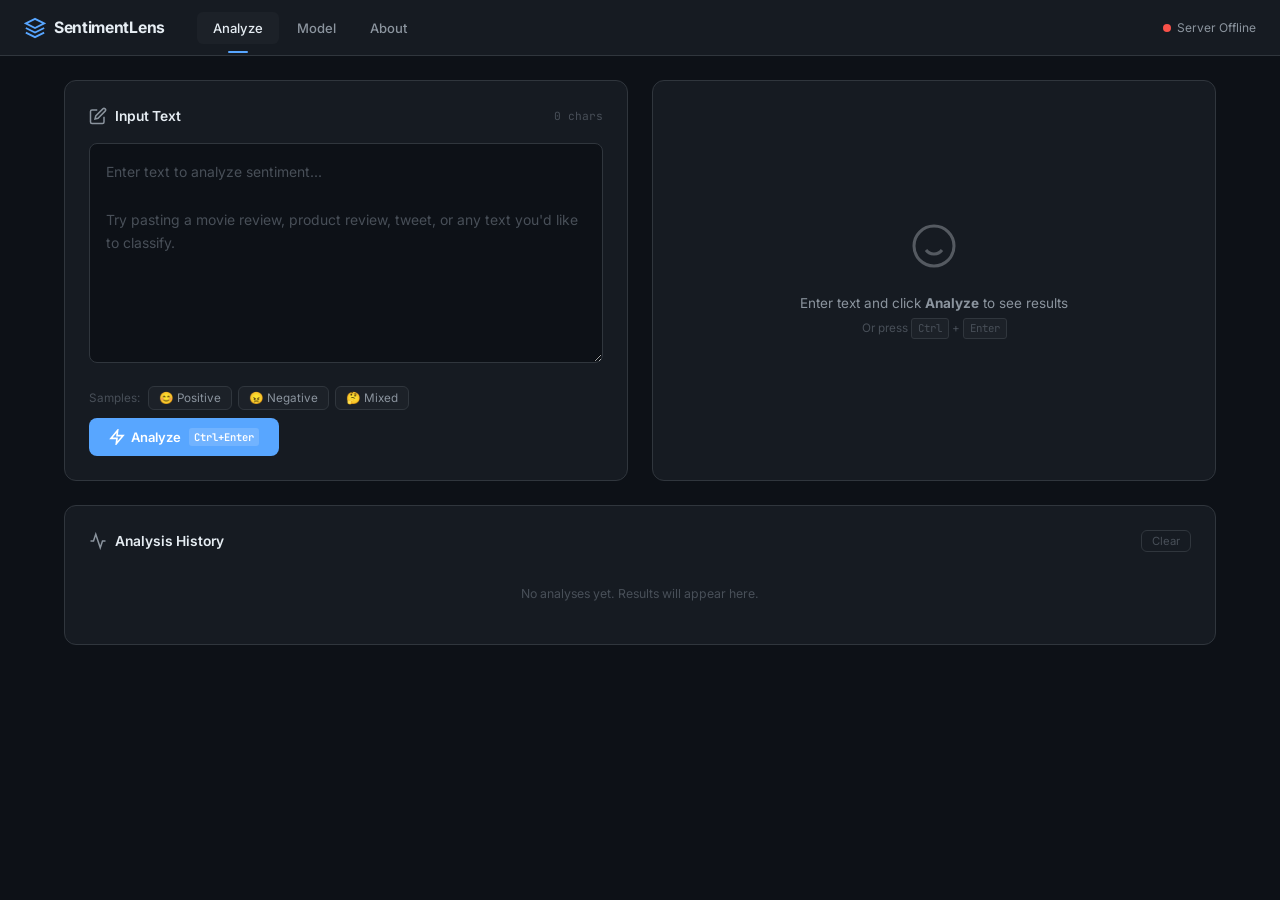
<file: index.html>
<!DOCTYPE html>
<html lang="en">

<head>
    <meta charset="UTF-8">
    <meta name="viewport" content="width=device-width, initial-scale=1.0">
    <title>SentimentLens — AI Sentiment Analyzer</title>
    <meta name="description"
        content="Analyze text sentiment using a hybrid CNN-BiLSTM deep learning model. Real-time sentiment classification with confidence scores.">
    <link rel="preconnect" href="https://fonts.googleapis.com">
    <link rel="preconnect" href="https://fonts.gstatic.com" crossorigin>
    <link
        href="https://fonts.googleapis.com/css2?family=Inter:wght@300;400;500;600;700&family=JetBrains+Mono:wght@400;500&display=swap"
        rel="stylesheet">
    <link rel="stylesheet" href="css/style.css">
</head>

<body>
    <!-- ═══ Top Navigation Bar ═══ -->
    <nav class="topbar">
        <div class="topbar-left">
            <div class="logo">
                <svg class="logo-icon" viewBox="0 0 24 24" width="22" height="22" fill="none" stroke="currentColor"
                    stroke-width="2">
                    <path d="M12 2L2 7l10 5 10-5-10-5z" />
                    <path d="M2 17l10 5 10-5" />
                    <path d="M2 12l10 5 10-5" />
                </svg>
                <span class="logo-text">SentimentLens</span>
            </div>
            <div class="topbar-tabs">
                <button class="tab-btn active" data-tab="analyze" id="tab-analyze">Analyze</button>
                <button class="tab-btn" data-tab="model" id="tab-model">Model</button>
                <button class="tab-btn" data-tab="about" id="tab-about">About</button>
            </div>
        </div>
        <div class="topbar-right">
            <div class="status-indicator" id="server-status">
                <span class="status-dot"></span>
                <span class="status-text">Checking...</span>
            </div>
        </div>
    </nav>

    <!-- ═══ Main Content ═══ -->
    <main class="main-content">

        <!-- ─── Analyze Tab ─── -->
        <section class="tab-panel active" id="panel-analyze">
            <div class="analyze-grid">

                <!-- Left: Input -->
                <div class="card input-card">
                    <div class="card-header">
                        <h2 class="card-title">
                            <svg viewBox="0 0 24 24" width="18" height="18" fill="none" stroke="currentColor"
                                stroke-width="2">
                                <path d="M11 4H4a2 2 0 0 0-2 2v14a2 2 0 0 0 2 2h14a2 2 0 0 0 2-2v-7" />
                                <path d="M18.5 2.5a2.121 2.121 0 0 1 3 3L12 15l-4 1 1-4 9.5-9.5z" />
                            </svg>
                            Input Text
                        </h2>
                        <span class="char-count" id="char-count">0 chars</span>
                    </div>
                    <textarea id="text-input" class="text-input"
                        placeholder="Enter text to analyze sentiment...&#10;&#10;Try pasting a movie review, product review, tweet, or any text you'd like to classify."
                        spellcheck="false"></textarea>
                    <div class="input-actions">
                        <div class="sample-buttons">
                            <span class="sample-label">Samples:</span>
                            <button class="sample-btn" data-sample="positive" id="sample-positive">😊 Positive</button>
                            <button class="sample-btn" data-sample="negative" id="sample-negative">😠 Negative</button>
                            <button class="sample-btn" data-sample="mixed" id="sample-mixed">🤔 Mixed</button>
                        </div>
                        <button class="analyze-btn" id="analyze-btn">
                            <svg viewBox="0 0 24 24" width="16" height="16" fill="none" stroke="currentColor"
                                stroke-width="2.5">
                                <polygon points="13 2 3 14 12 14 11 22 21 10 12 10 13 2" />
                            </svg>
                            Analyze
                            <span class="kbd">Ctrl+Enter</span>
                        </button>
                    </div>
                </div>

                <!-- Right: Results -->
                <div class="card results-card" id="results-card">
                    <!-- Empty State -->
                    <div class="empty-state" id="empty-state">
                        <div class="empty-icon">
                            <svg viewBox="0 0 24 24" width="48" height="48" fill="none" stroke="currentColor"
                                stroke-width="1.5" opacity="0.3">
                                <circle cx="12" cy="12" r="10" />
                                <path d="M8 14s1.5 2 4 2 4-2 4-2" />
                                <line x1="9" y1="9" x2="9.01" y2="9" />
                                <line x1="15" y1="9" x2="15.01" y2="9" />
                            </svg>
                        </div>
                        <p class="empty-text">Enter text and click <strong>Analyze</strong> to see results</p>
                        <p class="empty-subtext">Or press <kbd>Ctrl</kbd> + <kbd>Enter</kbd></p>
                    </div>

                    <!-- Loading State -->
                    <div class="loading-state hidden" id="loading-state">
                        <div class="skeleton-group">
                            <div class="skeleton skeleton-lg"></div>
                            <div class="skeleton skeleton-md"></div>
                            <div class="skeleton skeleton-sm"></div>
                            <div class="skeleton skeleton-bar"></div>
                            <div class="skeleton skeleton-bar"></div>
                        </div>
                        <p class="loading-text">Analyzing sentiment...</p>
                    </div>

                    <!-- Results State -->
                    <div class="results-state hidden" id="results-state">
                        <!-- Sentiment Badge -->
                        <div class="sentiment-hero" id="sentiment-hero">
                            <div class="sentiment-badge" id="sentiment-badge">
                                <span class="sentiment-emoji" id="sentiment-emoji">😊</span>
                                <span class="sentiment-label" id="sentiment-label">Positive</span>
                            </div>
                            <div class="confidence-ring" id="confidence-ring">
                                <svg viewBox="0 0 120 120" class="ring-svg">
                                    <circle cx="60" cy="60" r="52" class="ring-bg" />
                                    <circle cx="60" cy="60" r="52" class="ring-fill" id="ring-fill" />
                                </svg>
                                <div class="ring-label">
                                    <span class="ring-value" id="confidence-value">0%</span>
                                    <span class="ring-text">confidence</span>
                                </div>
                            </div>
                        </div>

                        <!-- Probability Bars -->
                        <div class="prob-section">
                            <h3 class="section-label">Class Probabilities</h3>
                            <div class="prob-bars" id="prob-bars">
                                <!-- Filled dynamically -->
                            </div>
                        </div>

                        <!-- Meta Info -->
                        <div class="meta-section" id="meta-section">
                            <div class="meta-item">
                                <span class="meta-key">Words analyzed</span>
                                <span class="meta-val" id="meta-words">—</span>
                            </div>
                            <div class="meta-item">
                                <span class="meta-key">Processing</span>
                                <span class="meta-val" id="meta-time">—</span>
                            </div>
                        </div>
                    </div>

                    <!-- Error State -->
                    <div class="error-state hidden" id="error-state">
                        <svg viewBox="0 0 24 24" width="40" height="40" fill="none" stroke="#f85149" stroke-width="1.5">
                            <circle cx="12" cy="12" r="10" />
                            <line x1="15" y1="9" x2="9" y2="15" />
                            <line x1="9" y1="9" x2="15" y2="15" />
                        </svg>
                        <p class="error-text" id="error-text">Something went wrong</p>
                        <button class="retry-btn" id="retry-btn">Try Again</button>
                    </div>
                </div>

            </div>

            <!-- History -->
            <div class="card history-card" id="history-card">
                <div class="card-header">
                    <h2 class="card-title">
                        <svg viewBox="0 0 24 24" width="18" height="18" fill="none" stroke="currentColor"
                            stroke-width="2">
                            <polyline points="22 12 18 12 15 21 9 3 6 12 2 12" />
                        </svg>
                        Analysis History
                    </h2>
                    <button class="clear-btn" id="clear-history-btn">Clear</button>
                </div>
                <div class="history-list" id="history-list">
                    <p class="history-empty">No analyses yet. Results will appear here.</p>
                </div>
            </div>
        </section>

        <!-- ─── Model Tab ─── -->
        <section class="tab-panel" id="panel-model">
            <div class="model-grid">

                <!-- Architecture -->
                <div class="card">
                    <div class="card-header">
                        <h2 class="card-title">
                            <svg viewBox="0 0 24 24" width="18" height="18" fill="none" stroke="currentColor"
                                stroke-width="2">
                                <rect x="2" y="3" width="20" height="14" rx="2" />
                                <line x1="8" y1="21" x2="16" y2="21" />
                                <line x1="12" y1="17" x2="12" y2="21" />
                            </svg>
                            Model Architecture
                        </h2>
                    </div>
                    <div class="arch-pipeline" id="arch-pipeline">
                        <div class="arch-stage">
                            <div class="arch-node input-node">
                                <span class="arch-icon">📝</span>
                                <span class="arch-name">Input</span>
                                <span class="arch-detail">Raw Text</span>
                            </div>
                            <div class="arch-arrow">→</div>
                        </div>
                        <div class="arch-stage">
                            <div class="arch-node preprocess-node">
                                <span class="arch-icon">🧹</span>
                                <span class="arch-name">Preprocess</span>
                                <span class="arch-detail">Clean + Tokenize + Pad</span>
                            </div>
                            <div class="arch-arrow">→</div>
                        </div>
                        <div class="arch-stage">
                            <div class="arch-node embed-node">
                                <span class="arch-icon">🔢</span>
                                <span class="arch-name">Embedding</span>
                                <span class="arch-detail">128-dim trainable</span>
                            </div>
                            <div class="arch-arrow">→</div>
                        </div>
                        <div class="arch-stage">
                            <div class="arch-node cnn-node">
                                <span class="arch-icon">🔍</span>
                                <span class="arch-name">CNN</span>
                                <span class="arch-detail">Conv1D (k=3,5,7) padded</span>
                            </div>
                            <div class="arch-arrow">→</div>
                        </div>
                        <div class="arch-stage">
                            <div class="arch-node lstm-node">
                                <span class="arch-icon">🔄</span>
                                <span class="arch-name">BiLSTM</span>
                                <span class="arch-detail">64 units, full-sequence</span>
                            </div>
                            <div class="arch-arrow">→</div>
                        </div>
                        <div class="arch-stage">
                            <div class="arch-node output-node">
                                <span class="arch-icon">🎯</span>
                                <span class="arch-name">Output</span>
                                <span class="arch-detail">Sigmoid (Pos/Neg)</span>
                            </div>
                        </div>
                    </div>
                </div>

                <!-- Layer Details -->
                <div class="card">
                    <div class="card-header">
                        <h2 class="card-title">
                            <svg viewBox="0 0 24 24" width="18" height="18" fill="none" stroke="currentColor"
                                stroke-width="2">
                                <path
                                    d="M21 16V8a2 2 0 0 0-1-1.73l-7-4a2 2 0 0 0-2 0l-7 4A2 2 0 0 0 3 8v8a2 2 0 0 0 1 1.73l7 4a2 2 0 0 0 2 0l7-4A2 2 0 0 0 21 16z" />
                            </svg>
                            Layer Details
                        </h2>
                    </div>
                    <div class="layers-table-wrap">
                        <table class="layers-table" id="layers-table">
                            <thead>
                                <tr>
                                    <th>Layer</th>
                                    <th>Type</th>
                                    <th>Output Shape</th>
                                    <th>Params</th>
                                </tr>
                            </thead>
                            <tbody id="layers-tbody">
                                <tr>
                                    <td colspan="4" class="table-loading">Loading model info...</td>
                                </tr>
                            </tbody>
                        </table>
                    </div>
                </div>

                <!-- Training Metrics -->
                <div class="card metrics-card">
                    <div class="card-header">
                        <h2 class="card-title">
                            <svg viewBox="0 0 24 24" width="18" height="18" fill="none" stroke="currentColor"
                                stroke-width="2">
                                <path d="M18 20V10" />
                                <path d="M12 20V4" />
                                <path d="M6 20v-6" />
                            </svg>
                            Training Metrics
                        </h2>
                    </div>
                    <div class="metrics-grid" id="metrics-grid">
                        <div class="metric-tile">
                            <span class="metric-val" id="metric-accuracy">—</span>
                            <span class="metric-label">Test Accuracy</span>
                        </div>
                        <div class="metric-tile">
                            <span class="metric-val" id="metric-loss">—</span>
                            <span class="metric-label">Test Loss</span>
                        </div>
                        <div class="metric-tile">
                            <span class="metric-val" id="metric-epochs">—</span>
                            <span class="metric-label">Epochs</span>
                        </div>
                        <div class="metric-tile">
                            <span class="metric-val" id="metric-params">—</span>
                            <span class="metric-label">Parameters</span>
                        </div>
                        <div class="metric-tile">
                            <span class="metric-val" id="metric-dataset">—</span>
                            <span class="metric-label">Dataset</span>
                        </div>
                        <div class="metric-tile">
                            <span class="metric-val" id="metric-vocab">—</span>
                            <span class="metric-label">Vocab Size</span>
                        </div>
                    </div>

                    <!-- Training History Chart -->
                    <div class="chart-section">
                        <h3 class="section-label">Training History</h3>
                        <canvas id="history-chart" width="600" height="250"></canvas>
                    </div>
                </div>
            </div>
        </section>

        <!-- ─── About Tab ─── -->
        <section class="tab-panel" id="panel-about">
            <div class="about-content">
                <div class="card">
                    <h2 class="about-title">About SentimentLens</h2>
                    <p class="about-desc">
                        SentimentLens is a deep learning-powered sentiment analysis tool built with a
                        <strong>hybrid CNN-BiLSTM architecture</strong>. It combines Convolutional Neural Networks
                        for extracting local text patterns (n-grams) with Bidirectional LSTM for understanding
                        sequential context — achieving higher accuracy than either approach alone.
                    </p>

                    <div class="about-grid">
                        <div class="about-card">
                            <h3>🔍 CNN Layer</h3>
                            <p>Multi-kernel Conv1D (3,5,7-gram) with padding preserves the full sequence length,
                                extracting local n-gram patterns without collapsing the timeline.</p>
                        </div>
                        <div class="about-card">
                            <h3>🔄 BiLSTM Layer</h3>
                            <p>Bidirectional LSTM reads the full 200-step CNN feature sequence in both directions,
                                capturing complete forward and backward context.</p>
                        </div>
                        <div class="about-card">
                            <h3>📊 Dataset</h3>
                            <p>Trained on a mixed 250K dataset — 50,000 IMDB movie reviews + 200,000 Yelp reviews — with
                                binary sentiment labels (Positive / Negative).</p>
                        </div>
                        <div class="about-card">
                            <h3>⚡ Stack</h3>
                            <p>PyTorch backend, FastAPI server, vanilla HTML/CSS/JS frontend. No heavy frameworks
                                needed.</p>
                        </div>
                    </div>

                    <div class="tech-badges">
                        <span class="badge">PyTorch</span>
                        <span class="badge">FastAPI</span>
                        <span class="badge">Python</span>
                        <span class="badge">CNN</span>
                        <span class="badge">BiLSTM</span>
                        <span class="badge">NLP</span>
                    </div>
                </div>
            </div>
        </section>

    </main>

    <script src="js/env.js"></script>
    <script src="js/app.js"></script>
</body>

</html>
</file>
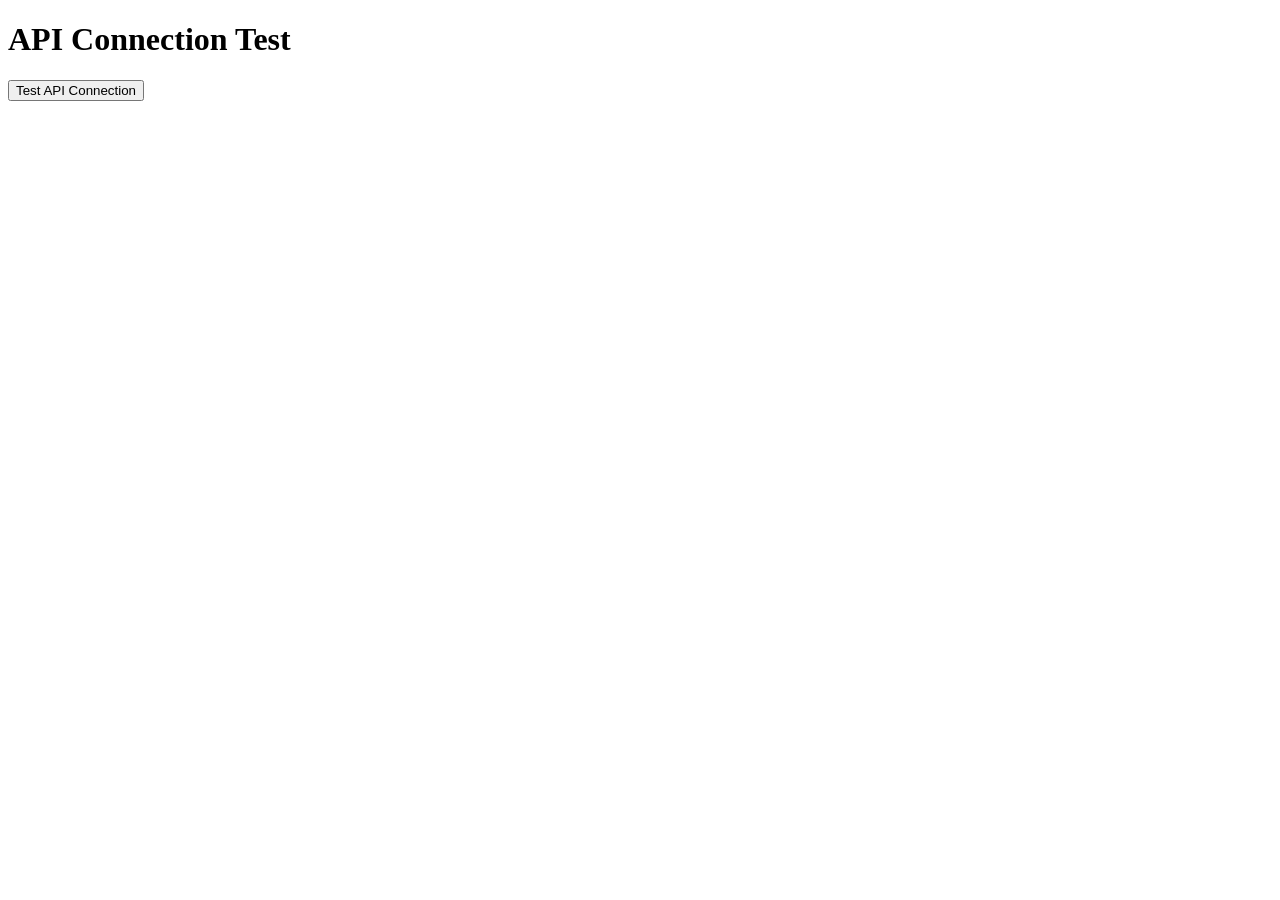
<file: test.html>
<!DOCTYPE html>
<html lang="en">
<head>
    <meta charset="UTF-8">
    <meta name="viewport" content="width=device-width, initial-scale=1.0">
    <title>API Test</title>
</head>
<body>
    <h1>API Connection Test</h1>
    <button onclick="testAPI()">Test API Connection</button>
    <div id="result"></div>

    <script>
        async function testAPI() {
            const resultDiv = document.getElementById('result');
            resultDiv.innerHTML = 'Testing...';

            try {
                console.log('Making API call...');
                const response = await fetch('http://localhost:8000/predict', {
                    method: 'POST',
                    headers: {
                        'Content-Type': 'application/json',
                    },
                    body: JSON.stringify({ text: 'This is a test message' })
                });

                console.log('Response status:', response.status);
                const data = await response.json();
                console.log('Response data:', data);

                resultDiv.innerHTML = `
                    <h2>✅ Success!</h2>
                    <pre>${JSON.stringify(data, null, 2)}</pre>
                `;
            } catch (error) {
                console.error('Error:', error);
                resultDiv.innerHTML = `
                    <h2>❌ Error</h2>
                    <p>${error.message}</p>
                `;
            }
        }
    </script>
</body>
</html>
</file>
<file: css/style.css>
/* ═══════════════════════════════════════════════════════════
   SentimentLens — Design System & Styles
   Dark editorial dashboard aesthetic
   ═══════════════════════════════════════════════════════════ */

/* ─── Reset & Base ───────────────────────────────────────── */
*, *::before, *::after {
    margin: 0;
    padding: 0;
    box-sizing: border-box;
}

:root {
    /* Palette */
    --bg-primary: #0d1117;
    --bg-secondary: #161b22;
    --bg-tertiary: #1c2128;
    --bg-elevated: #21262d;
    --border: #30363d;
    --border-light: #21262d;
    --text-primary: #e6edf3;
    --text-secondary: #8b949e;
    --text-muted: #484f58;
    --accent: #58a6ff;
    --accent-subtle: rgba(88, 166, 255, 0.1);
    --positive: #3fb950;
    --positive-subtle: rgba(63, 185, 80, 0.12);
    --negative: #f85149;
    --negative-subtle: rgba(248, 81, 73, 0.12);
    --warning: #d29922;
    --warning-subtle: rgba(210, 153, 34, 0.12);

    /* Typography */
    --font-sans: 'Inter', -apple-system, BlinkMacSystemFont, 'Segoe UI', sans-serif;
    --font-mono: 'JetBrains Mono', 'Cascadia Code', 'Fira Code', monospace;

    /* Spacing */
    --space-xs: 4px;
    --space-sm: 8px;
    --space-md: 16px;
    --space-lg: 24px;
    --space-xl: 32px;
    --space-2xl: 48px;

    /* Radius */
    --radius-sm: 6px;
    --radius-md: 8px;
    --radius-lg: 12px;

    /* Transitions */
    --ease: cubic-bezier(0.4, 0, 0.2, 1);
    --duration: 200ms;
}

html {
    font-size: 15px;
    -webkit-font-smoothing: antialiased;
    -moz-osx-font-smoothing: grayscale;
}

body {
    font-family: var(--font-sans);
    background: var(--bg-primary);
    color: var(--text-primary);
    line-height: 1.6;
    min-height: 100vh;
}

/* ─── Top Navigation ────────────────────────────────────── */
.topbar {
    display: flex;
    align-items: center;
    justify-content: space-between;
    height: 56px;
    padding: 0 var(--space-lg);
    background: var(--bg-secondary);
    border-bottom: 1px solid var(--border);
    position: sticky;
    top: 0;
    z-index: 100;
    backdrop-filter: blur(12px);
}

.topbar-left {
    display: flex;
    align-items: center;
    gap: var(--space-xl);
}

.logo {
    display: flex;
    align-items: center;
    gap: var(--space-sm);
    color: var(--text-primary);
    text-decoration: none;
}

.logo-icon {
    color: var(--accent);
}

.logo-text {
    font-weight: 700;
    font-size: 1.05rem;
    letter-spacing: -0.02em;
}

.topbar-tabs {
    display: flex;
    gap: 2px;
}

.tab-btn {
    background: transparent;
    border: none;
    color: var(--text-secondary);
    font-family: var(--font-sans);
    font-size: 0.87rem;
    font-weight: 500;
    padding: var(--space-sm) var(--space-md);
    cursor: pointer;
    border-radius: var(--radius-sm);
    transition: all var(--duration) var(--ease);
    position: relative;
}

.tab-btn:hover {
    color: var(--text-primary);
    background: var(--bg-tertiary);
}

.tab-btn.active {
    color: var(--text-primary);
    background: var(--bg-tertiary);
}

.tab-btn.active::after {
    content: '';
    position: absolute;
    bottom: -9px;
    left: 50%;
    transform: translateX(-50%);
    width: 20px;
    height: 2px;
    background: var(--accent);
    border-radius: 1px;
}

.topbar-right {
    display: flex;
    align-items: center;
}

.status-indicator {
    display: flex;
    align-items: center;
    gap: 6px;
    font-size: 0.8rem;
    color: var(--text-secondary);
}

.status-dot {
    width: 8px;
    height: 8px;
    border-radius: 50%;
    background: var(--text-muted);
    transition: background var(--duration) var(--ease);
}

.status-dot.online { background: var(--positive); box-shadow: 0 0 6px var(--positive); }
.status-dot.offline { background: var(--negative); }
.status-dot.checking { background: var(--warning); animation: pulse-dot 1.2s ease infinite; }

@keyframes pulse-dot {
    0%, 100% { opacity: 1; }
    50% { opacity: 0.4; }
}

/* ─── Main Content ──────────────────────────────────────── */
.main-content {
    max-width: 1200px;
    margin: 0 auto;
    padding: var(--space-lg);
}

/* ─── Tab Panels ────────────────────────────────────────── */
.tab-panel {
    display: none;
    animation: fadeIn 300ms var(--ease);
}

.tab-panel.active {
    display: block;
}

@keyframes fadeIn {
    from { opacity: 0; transform: translateY(6px); }
    to { opacity: 1; transform: translateY(0); }
}

/* ─── Cards ─────────────────────────────────────────────── */
.card {
    background: var(--bg-secondary);
    border: 1px solid var(--border);
    border-radius: var(--radius-lg);
    padding: var(--space-lg);
    transition: border-color var(--duration) var(--ease);
}

.card:hover {
    border-color: #3d444d;
}

.card-header {
    display: flex;
    align-items: center;
    justify-content: space-between;
    margin-bottom: var(--space-md);
}

.card-title {
    font-size: 0.92rem;
    font-weight: 600;
    display: flex;
    align-items: center;
    gap: var(--space-sm);
    color: var(--text-primary);
}

.card-title svg {
    color: var(--text-secondary);
    flex-shrink: 0;
}

/* ─── Analyze Grid ──────────────────────────────────────── */
.analyze-grid {
    display: grid;
    grid-template-columns: 1fr 1fr;
    gap: var(--space-lg);
    margin-bottom: var(--space-lg);
}

/* ─── Input Card ────────────────────────────────────────── */
.char-count {
    font-size: 0.75rem;
    color: var(--text-muted);
    font-family: var(--font-mono);
}

.text-input {
    width: 100%;
    min-height: 220px;
    max-height: 400px;
    resize: vertical;
    background: var(--bg-primary);
    border: 1px solid var(--border);
    border-radius: var(--radius-md);
    padding: var(--space-md);
    color: var(--text-primary);
    font-family: var(--font-sans);
    font-size: 0.93rem;
    line-height: 1.7;
    transition: border-color var(--duration) var(--ease);
}

.text-input::placeholder {
    color: var(--text-muted);
}

.text-input:focus {
    outline: none;
    border-color: var(--accent);
    box-shadow: 0 0 0 3px var(--accent-subtle);
}

.input-actions {
    display: flex;
    align-items: center;
    justify-content: space-between;
    margin-top: var(--space-md);
    flex-wrap: wrap;
    gap: var(--space-sm);
}

.sample-buttons {
    display: flex;
    align-items: center;
    gap: 6px;
}

.sample-label {
    font-size: 0.78rem;
    color: var(--text-muted);
    margin-right: 2px;
}

.sample-btn {
    background: var(--bg-tertiary);
    border: 1px solid var(--border);
    color: var(--text-secondary);
    font-family: var(--font-sans);
    font-size: 0.78rem;
    padding: 4px 10px;
    border-radius: var(--radius-sm);
    cursor: pointer;
    transition: all var(--duration) var(--ease);
}

.sample-btn:hover {
    background: var(--bg-elevated);
    color: var(--text-primary);
    border-color: var(--accent);
}

.analyze-btn {
    display: flex;
    align-items: center;
    gap: 6px;
    background: var(--accent);
    color: #fff;
    border: none;
    padding: 10px 20px;
    border-radius: var(--radius-md);
    font-family: var(--font-sans);
    font-size: 0.87rem;
    font-weight: 600;
    cursor: pointer;
    transition: all var(--duration) var(--ease);
}

.analyze-btn:hover {
    background: #79b8ff;
    transform: translateY(-1px);
}

.analyze-btn:active {
    transform: translateY(0);
}

.analyze-btn:disabled {
    opacity: 0.5;
    cursor: not-allowed;
    transform: none;
}

.kbd {
    font-size: 0.7rem;
    font-family: var(--font-mono);
    background: rgba(255,255,255,0.15);
    padding: 2px 5px;
    border-radius: 3px;
    margin-left: 2px;
}

/* ─── Results Card ──────────────────────────────────────── */
.results-card {
    display: flex;
    flex-direction: column;
    justify-content: center;
    min-height: 340px;
}

/* Empty state */
.empty-state {
    display: flex;
    flex-direction: column;
    align-items: center;
    justify-content: center;
    text-align: center;
    padding: var(--space-2xl) var(--space-lg);
}

.empty-text {
    font-size: 0.9rem;
    color: var(--text-secondary);
    margin-top: var(--space-md);
}

.empty-subtext {
    font-size: 0.78rem;
    color: var(--text-muted);
    margin-top: var(--space-xs);
}

.empty-subtext kbd {
    display: inline-block;
    background: var(--bg-tertiary);
    border: 1px solid var(--border);
    padding: 1px 6px;
    border-radius: 3px;
    font-family: var(--font-mono);
    font-size: 0.72rem;
}

/* Loading */
.loading-state {
    display: flex;
    flex-direction: column;
    align-items: center;
    padding: var(--space-xl);
}

.skeleton-group {
    width: 100%;
    display: flex;
    flex-direction: column;
    gap: var(--space-sm);
}

.skeleton {
    background: linear-gradient(90deg, var(--bg-tertiary) 25%, var(--bg-elevated) 50%, var(--bg-tertiary) 75%);
    background-size: 200% 100%;
    animation: shimmer 1.5s ease infinite;
    border-radius: var(--radius-sm);
}

.skeleton-lg { height: 48px; width: 60%; }
.skeleton-md { height: 24px; width: 80%; }
.skeleton-sm { height: 16px; width: 45%; }
.skeleton-bar { height: 32px; width: 100%; margin-top: var(--space-xs); }

@keyframes shimmer {
    0% { background-position: 200% 0; }
    100% { background-position: -200% 0; }
}

.loading-text {
    font-size: 0.82rem;
    color: var(--text-muted);
    margin-top: var(--space-md);
}

/* Results */
.sentiment-hero {
    display: flex;
    align-items: center;
    justify-content: space-between;
    margin-bottom: var(--space-lg);
}

.sentiment-badge {
    display: flex;
    align-items: center;
    gap: var(--space-sm);
    padding: var(--space-sm) var(--space-md);
    border-radius: var(--radius-md);
    font-weight: 700;
    font-size: 1.3rem;
    letter-spacing: -0.02em;
    animation: slideIn 400ms var(--ease);
}

@keyframes slideIn {
    from { opacity: 0; transform: translateX(-10px); }
    to { opacity: 1; transform: translateX(0); }
}

.sentiment-badge.positive {
    background: var(--positive-subtle);
    color: var(--positive);
    border: 1px solid rgba(63, 185, 80, 0.25);
}

.sentiment-badge.negative {
    background: var(--negative-subtle);
    color: var(--negative);
    border: 1px solid rgba(248, 81, 73, 0.25);
}

.sentiment-emoji {
    font-size: 1.5rem;
}

/* Confidence Ring */
.confidence-ring {
    position: relative;
    width: 100px;
    height: 100px;
    animation: fadeScale 500ms var(--ease);
}

@keyframes fadeScale {
    from { opacity: 0; transform: scale(0.85); }
    to { opacity: 1; transform: scale(1); }
}

.ring-svg {
    transform: rotate(-90deg);
}

.ring-bg {
    fill: none;
    stroke: var(--bg-tertiary);
    stroke-width: 8;
}

.ring-fill {
    fill: none;
    stroke: var(--accent);
    stroke-width: 8;
    stroke-linecap: round;
    stroke-dasharray: 326.73;
    stroke-dashoffset: 326.73;
    transition: stroke-dashoffset 1s var(--ease), stroke 300ms var(--ease);
}

.ring-label {
    position: absolute;
    top: 50%;
    left: 50%;
    transform: translate(-50%, -50%);
    text-align: center;
}

.ring-value {
    display: block;
    font-size: 1.15rem;
    font-weight: 700;
    color: var(--text-primary);
    font-family: var(--font-mono);
}

.ring-text {
    display: block;
    font-size: 0.65rem;
    color: var(--text-muted);
    text-transform: uppercase;
    letter-spacing: 0.05em;
}

/* Probability Bars */
.prob-section {
    margin-bottom: var(--space-md);
}

.section-label {
    font-size: 0.75rem;
    font-weight: 600;
    color: var(--text-muted);
    text-transform: uppercase;
    letter-spacing: 0.06em;
    margin-bottom: var(--space-sm);
}

.prob-bars {
    display: flex;
    flex-direction: column;
    gap: var(--space-sm);
}

.prob-row {
    display: flex;
    align-items: center;
    gap: var(--space-sm);
}

.prob-label {
    font-size: 0.82rem;
    font-weight: 500;
    width: 80px;
    flex-shrink: 0;
}

.prob-bar-track {
    flex: 1;
    height: 22px;
    background: var(--bg-primary);
    border-radius: var(--radius-sm);
    overflow: hidden;
    position: relative;
}

.prob-bar-fill {
    height: 100%;
    border-radius: var(--radius-sm);
    transition: width 800ms var(--ease);
    min-width: 2px;
}

.prob-bar-fill.positive-fill { background: var(--positive); }
.prob-bar-fill.negative-fill { background: var(--negative); }

.prob-value {
    font-size: 0.82rem;
    font-family: var(--font-mono);
    font-weight: 500;
    width: 52px;
    text-align: right;
    flex-shrink: 0;
}

/* Meta section */
.meta-section {
    display: flex;
    gap: var(--space-lg);
    padding-top: var(--space-md);
    border-top: 1px solid var(--border-light);
}

.meta-item {
    display: flex;
    flex-direction: column;
    gap: 2px;
}

.meta-key {
    font-size: 0.72rem;
    color: var(--text-muted);
    text-transform: uppercase;
    letter-spacing: 0.04em;
}

.meta-val {
    font-size: 0.88rem;
    font-weight: 600;
    font-family: var(--font-mono);
    color: var(--text-secondary);
}

/* Error */
.error-state {
    display: flex;
    flex-direction: column;
    align-items: center;
    text-align: center;
    padding: var(--space-2xl) var(--space-lg);
}

.error-text {
    font-size: 0.9rem;
    color: var(--negative);
    margin-top: var(--space-md);
}

.retry-btn {
    margin-top: var(--space-md);
    background: transparent;
    border: 1px solid var(--negative);
    color: var(--negative);
    padding: var(--space-sm) var(--space-md);
    border-radius: var(--radius-sm);
    font-family: var(--font-sans);
    font-size: 0.82rem;
    cursor: pointer;
    transition: all var(--duration) var(--ease);
}

.retry-btn:hover {
    background: var(--negative-subtle);
}

/* ─── History Card ──────────────────────────────────────── */
.history-card {
    margin-top: 0;
}

.clear-btn {
    background: transparent;
    border: 1px solid var(--border);
    color: var(--text-muted);
    font-family: var(--font-sans);
    font-size: 0.75rem;
    padding: 3px 10px;
    border-radius: var(--radius-sm);
    cursor: pointer;
    transition: all var(--duration) var(--ease);
}

.clear-btn:hover {
    color: var(--negative);
    border-color: var(--negative);
}

.history-list {
    max-height: 220px;
    overflow-y: auto;
}

.history-list::-webkit-scrollbar {
    width: 4px;
}

.history-list::-webkit-scrollbar-track {
    background: transparent;
}

.history-list::-webkit-scrollbar-thumb {
    background: var(--border);
    border-radius: 2px;
}

.history-empty {
    font-size: 0.82rem;
    color: var(--text-muted);
    text-align: center;
    padding: var(--space-md);
}

.history-item {
    display: flex;
    align-items: center;
    gap: var(--space-md);
    padding: var(--space-sm) var(--space-md);
    border-radius: var(--radius-sm);
    cursor: pointer;
    transition: background var(--duration) var(--ease);
    border-bottom: 1px solid var(--border-light);
}

.history-item:last-child {
    border-bottom: none;
}

.history-item:hover {
    background: var(--bg-tertiary);
}

.history-sentiment {
    font-size: 1.1rem;
    width: 28px;
    text-align: center;
    flex-shrink: 0;
}

.history-text {
    flex: 1;
    font-size: 0.82rem;
    color: var(--text-secondary);
    white-space: nowrap;
    overflow: hidden;
    text-overflow: ellipsis;
}

.history-conf {
    font-size: 0.78rem;
    font-family: var(--font-mono);
    color: var(--text-muted);
    flex-shrink: 0;
}

.history-label {
    font-size: 0.72rem;
    font-weight: 600;
    padding: 2px 8px;
    border-radius: 3px;
    flex-shrink: 0;
}

.history-label.pos {
    background: var(--positive-subtle);
    color: var(--positive);
}

.history-label.neg {
    background: var(--negative-subtle);
    color: var(--negative);
}

/* ─── Model Tab ─────────────────────────────────────────── */
.model-grid {
    display: flex;
    flex-direction: column;
    gap: var(--space-lg);
}

/* Architecture Pipeline */
.arch-pipeline {
    display: flex;
    align-items: center;
    gap: 0;
    overflow-x: auto;
    padding: var(--space-md) 0;
    flex-wrap: wrap;
    justify-content: center;
}

.arch-stage {
    display: flex;
    align-items: center;
    animation: fadeIn 400ms var(--ease);
    animation-fill-mode: backwards;
}

.arch-stage:nth-child(2) { animation-delay: 80ms; }
.arch-stage:nth-child(3) { animation-delay: 160ms; }
.arch-stage:nth-child(4) { animation-delay: 240ms; }
.arch-stage:nth-child(5) { animation-delay: 320ms; }
.arch-stage:nth-child(6) { animation-delay: 400ms; }

.arch-node {
    display: flex;
    flex-direction: column;
    align-items: center;
    gap: 4px;
    padding: var(--space-md) var(--space-lg);
    border-radius: var(--radius-md);
    border: 1px solid var(--border);
    background: var(--bg-tertiary);
    min-width: 120px;
    text-align: center;
    transition: all var(--duration) var(--ease);
}

.arch-node:hover {
    border-color: var(--accent);
    transform: translateY(-2px);
}

.arch-icon {
    font-size: 1.3rem;
}

.arch-name {
    font-size: 0.85rem;
    font-weight: 600;
    color: var(--text-primary);
}

.arch-detail {
    font-size: 0.7rem;
    color: var(--text-muted);
    font-family: var(--font-mono);
}

.arch-arrow {
    color: var(--text-muted);
    font-size: 1.2rem;
    padding: 0 var(--space-sm);
    flex-shrink: 0;
}

/* Input node */
.input-node { border-color: rgba(88, 166, 255, 0.3); }
.preprocess-node { border-color: rgba(210, 153, 34, 0.3); }
.embed-node { border-color: rgba(188, 140, 255, 0.3); }
.cnn-node { border-color: rgba(63, 185, 80, 0.3); }
.lstm-node { border-color: rgba(255, 123, 114, 0.3); }
.output-node { border-color: rgba(88, 166, 255, 0.3); }

/* Layers Table */
.layers-table-wrap {
    overflow-x: auto;
}

.layers-table {
    width: 100%;
    border-collapse: collapse;
    font-size: 0.82rem;
}

.layers-table th {
    text-align: left;
    padding: var(--space-sm) var(--space-md);
    font-weight: 600;
    font-size: 0.72rem;
    text-transform: uppercase;
    letter-spacing: 0.05em;
    color: var(--text-muted);
    border-bottom: 1px solid var(--border);
}

.layers-table td {
    padding: var(--space-sm) var(--space-md);
    color: var(--text-secondary);
    border-bottom: 1px solid var(--border-light);
    font-family: var(--font-mono);
    font-size: 0.78rem;
}

.layers-table tr:hover td {
    color: var(--text-primary);
    background: var(--bg-tertiary);
}

.table-loading {
    text-align: center;
    color: var(--text-muted);
    font-family: var(--font-sans) !important;
    padding: var(--space-xl) !important;
}

/* Metrics Grid */
.metrics-grid {
    display: grid;
    grid-template-columns: repeat(3, 1fr);
    gap: var(--space-md);
    margin-bottom: var(--space-lg);
}

.metric-tile {
    display: flex;
    flex-direction: column;
    align-items: center;
    gap: 4px;
    padding: var(--space-md);
    background: var(--bg-tertiary);
    border-radius: var(--radius-md);
    border: 1px solid var(--border-light);
    transition: border-color var(--duration) var(--ease);
}

.metric-tile:hover {
    border-color: var(--accent);
}

.metric-val {
    font-size: 1.15rem;
    font-weight: 700;
    font-family: var(--font-mono);
    color: var(--accent);
}

.metric-label {
    font-size: 0.7rem;
    color: var(--text-muted);
    text-transform: uppercase;
    letter-spacing: 0.04em;
}

/* Chart */
.chart-section {
    margin-top: var(--space-md);
    padding-top: var(--space-md);
    border-top: 1px solid var(--border-light);
}

.chart-section .section-label {
    margin-bottom: var(--space-md);
}

#history-chart {
    width: 100%;
    height: 250px;
    border-radius: var(--radius-md);
    background: var(--bg-primary);
    border: 1px solid var(--border-light);
}

/* ─── About Tab ─────────────────────────────────────────── */
.about-content {
    max-width: 800px;
    margin: 0 auto;
}

.about-title {
    font-size: 1.4rem;
    font-weight: 700;
    margin-bottom: var(--space-md);
    letter-spacing: -0.02em;
}

.about-desc {
    font-size: 0.95rem;
    color: var(--text-secondary);
    line-height: 1.8;
    margin-bottom: var(--space-xl);
}

.about-grid {
    display: grid;
    grid-template-columns: 1fr 1fr;
    gap: var(--space-md);
    margin-bottom: var(--space-xl);
}

.about-card {
    padding: var(--space-lg);
    background: var(--bg-tertiary);
    border-radius: var(--radius-md);
    border: 1px solid var(--border-light);
    transition: border-color var(--duration) var(--ease);
}

.about-card:hover {
    border-color: var(--accent);
}

.about-card h3 {
    font-size: 0.92rem;
    margin-bottom: var(--space-sm);
}

.about-card p {
    font-size: 0.82rem;
    color: var(--text-secondary);
    line-height: 1.6;
}

.tech-badges {
    display: flex;
    flex-wrap: wrap;
    gap: var(--space-sm);
}

.badge {
    display: inline-block;
    padding: 4px 12px;
    background: var(--accent-subtle);
    color: var(--accent);
    border-radius: 100px;
    font-size: 0.75rem;
    font-weight: 500;
    border: 1px solid rgba(88, 166, 255, 0.2);
}

/* ─── Utility ───────────────────────────────────────────── */
.hidden {
    display: none !important;
}

/* ─── Responsive ────────────────────────────────────────── */
@media (max-width: 768px) {
    .analyze-grid {
        grid-template-columns: 1fr;
    }

    .topbar {
        padding: 0 var(--space-md);
    }

    .topbar-tabs {
        gap: 0;
    }

    .tab-btn {
        padding: var(--space-sm) var(--space-sm);
        font-size: 0.8rem;
    }

    .main-content {
        padding: var(--space-md);
    }

    .arch-pipeline {
        gap: var(--space-xs);
    }

    .arch-node {
        min-width: 90px;
        padding: var(--space-sm);
    }

    .metrics-grid {
        grid-template-columns: repeat(2, 1fr);
    }

    .about-grid {
        grid-template-columns: 1fr;
    }

    .sentiment-hero {
        flex-direction: column;
        gap: var(--space-md);
        align-items: flex-start;
    }

    .meta-section {
        flex-direction: column;
        gap: var(--space-sm);
    }

    .input-actions {
        flex-direction: column;
        align-items: stretch;
    }

    .sample-buttons {
        justify-content: center;
    }

    .analyze-btn {
        justify-content: center;
    }
}

@media (max-width: 480px) {
    .metrics-grid {
        grid-template-columns: 1fr;
    }

    .logo-text {
        display: none;
    }
}
</file>
